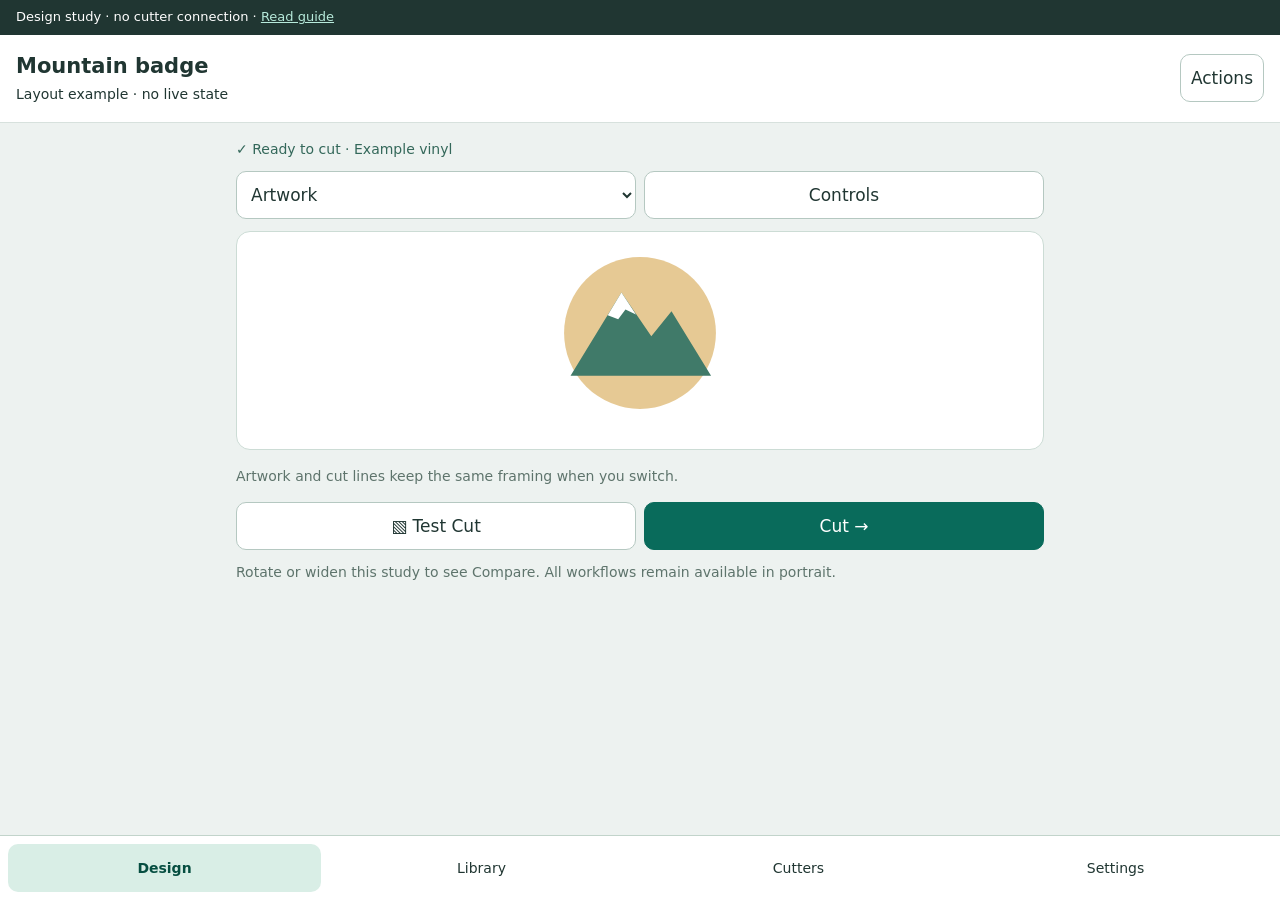
<file: docs/design-audit/m5-mobile-study.html>
<!doctype html>
<html lang="en">
<meta charset="utf-8">
<meta name="viewport" content="width=device-width, initial-scale=1">
<title>CutCraft · M5 mobile layout study</title>
<style>
*{box-sizing:border-box}body{margin:0;font:17px/1.45 system-ui,sans-serif;color:#203632;background:#edf2f0}button,select,input{font:inherit;min-height:48px;border:1px solid #b5c8c1;border-radius:10px;background:white;color:inherit;padding:10px;cursor:pointer}button:focus-visible,select:focus-visible,input:focus-visible{outline:3px solid #c57422;outline-offset:2px}button.primary{background:#096b5b;color:white;border-color:#096b5b}button.danger{background:#b52d35;color:white;min-height:64px}h1{font-size:21px;margin:0}h2{font-size:20px;margin:0 0 12px}p{margin:8px 0 16px}small{font-size:14px}.study{background:#203632;color:white;padding:8px 16px;font-size:13px}.study a{color:#b7eadb}header{display:flex;gap:12px;align-items:center;padding:16px;background:white;border-bottom:1px solid #d7e1dd}header .title{flex:1;min-width:0}main{max-width:840px;margin:auto;padding:16px 16px 108px}.row{display:flex;gap:8px;align-items:center;margin-bottom:12px}.row>*{min-width:0;flex:1}.status{font-size:14px;color:#34685a;margin-bottom:12px}.card,details{border:1px solid #ccdcd5;border-radius:14px;background:white;padding:16px;margin-bottom:12px}.canvas{background:#fff;border:1px solid #ccdcd5;border-radius:14px;display:flex;min-height:260px;align-items:center;justify-content:center;margin-bottom:16px}.pane{flex:1;min-width:0;text-align:center}.pane small{display:block;padding-top:10px}.pane svg{width:100%;max-height:310px}.canvas.compare .pane+.pane{border-left:1px solid #ccdcd5}.lines .art{fill:none;stroke:#13766a;stroke-width:2}.overlay .art{stroke:#d34b67;stroke-width:2}.mat{background:repeating-linear-gradient(0deg,transparent 0 24px,#d7e4dd 24px 25px),repeating-linear-gradient(90deg,#f1f6f2 0 24px,#d7e4dd 24px 25px)}.mat svg{width:60%}summary{cursor:pointer;min-height:32px;font-weight:650}label{display:block;margin:16px 0 4px}input{width:100%}input[type=checkbox]{width:24px;min-height:24px;vertical-align:middle;margin-right:8px}nav{position:fixed;bottom:0;left:0;right:0;background:white;border-top:1px solid #c2d4cb;display:flex;padding:8px 8px max(8px,env(safe-area-inset-bottom));gap:4px}nav button{flex:1;border:0;font-size:14px;padding:8px 4px}nav button[aria-current=page]{background:#d9eee6;color:#064e41;font-weight:700}.hint{color:#5e746c;font-size:14px}.cutbar{position:sticky;bottom:86px;background:white;padding:12px;border:1px solid #ccdcd5;border-radius:14px}.hidden{display:none!important}@media(min-width:700px){main{padding-bottom:110px}.canvas{min-height:170px}.pane svg{max-height:210px}}@media(prefers-reduced-motion:no-preference){button{transition:background .12s}}
@media(min-width:700px) and (max-height:500px){
.study{padding:2px 12px;font-size:11px}header{padding:4px 16px}header small{display:none}header h1{font-size:18px}main{padding-top:8px;padding-bottom:84px}.status{display:none}.row{margin-bottom:8px}.canvas{min-height:150px;margin-bottom:8px}.pane svg{max-height:150px}.pane small{padding:0;font-size:12px}main>.hint{display:none}nav{padding:4px 8px}header button{min-height:48px;padding:6px}
}
</style>
<div class="study">Design study · no cutter connection · <a href="../mobile-design.md">Read guide</a></div>
<header><button id="back" class="hidden" onclick="show('design')">← Back</button><div class="title"><h1 id="title">Mountain badge</h1><small id="subtitle">Example design · saved</small></div><button id="actions" onclick="show('actions')">Actions</button></header>
<main id="main"></main>
<nav aria-label="Main navigation"><button data-page="design" onclick="show('design')">Design</button><button data-page="library" onclick="show('library')">Library</button><button data-page="cutters" onclick="show('cutters')">Cutters</button><button data-page="settings" onclick="show('settings')">Settings</button></nav>
<script>
const main=document.querySelector('main');let view='Artwork';let current='design';
const art=`<svg viewBox="0 0 300 260" role="img" aria-label="Schematic mountain badge"><circle class="art" cx="150" cy="125" r="94" fill="#e6c994"/><path class="art" d="M64 178L127 75 164 129 189 98 238 178Z" fill="#407a69"/><path class="art" d="M110 103L127 75 145 102 132 96 123 108Z" fill="#fff"/></svg>`;
const groups=['Issues','Info','Artwork size','What to cut','Material','Mat','Media','Cut lines','Cutting aids','Estimate'];
function canvas(){const cls=view==='Cut lines'?'lines':view==='Overlay'?'overlay':view==='Cut Preview'?'mat':'';return `<div class="canvas ${cls} ${view==='Compare'?'compare':''}"><div class="pane">${view==='Compare'?'<small>Artwork</small>':''}${art}</div>${view==='Compare'?`<div class="pane lines"><small>Cut lines</small>${art}</div>`:''}</div>`}
function material(){return `<p class="hint">Illustrative fields only. These do not save a preset.</p><label>Preset<select style="width:100%"><option>Example vinyl</option></select></label>${[['Blade depth',2],['Force',12],['Speed',5],['Passes',1],['Overcut (mm)',0]].map(([name,n])=>`<label>${name}<input type="number" value="${n}" step="${name.startsWith('Overcut')?'0.1':'1'}"></label>`).join('')}<label><input type="checkbox">Mirrored</label><div class="row" style="margin-top:16px"><button onclick="note('Preset Save is illustrated here; no settings were saved.')">Save</button><button onclick="note('Save As opens a name form in the product.')">Save As…</button></div>`}
function note(s){document.getElementById('notice').textContent=s}
function show(p){current=p;document.getElementById('back').classList.toggle('hidden',['design','library','cutters','settings'].includes(p));document.getElementById('title').textContent=p==='design'?'Mountain badge':p==='cut'?'Cut review':p==='active'?'Cut in progress':p==='test'?'Test cut':p[0].toUpperCase()+p.slice(1);document.getElementById('subtitle').textContent='Layout example · no live state';document.querySelectorAll('nav button').forEach(b=>b.setAttribute('aria-current',b.dataset.page===p?'page':'false'));
let content='';
if(p==='design'){if(view==='Compare'&&innerWidth<700)view='Artwork';content=`<div class="status">✓ Ready to cut · Example vinyl</div><div class="row"><select aria-label="Preview view" onchange="view=this.value;show('design')">${['Artwork','Cut lines','Overlay','Cut Preview',...(innerWidth>=700?['Compare']:[])].map(v=>`<option ${v===view?'selected':''}>${v}</option>`).join('')}</select><button onclick="show('controls')">Controls</button></div>${canvas()}<p class="hint">${view==='Cut Preview'?'Stationary mat overview. Use Controls for precise placement.':'Artwork and cut lines keep the same framing when you switch.'}</p><div class="row"><button onclick="show('test')">▧ Test Cut</button><button class="primary" onclick="show('cut')">Cut →</button></div><p class="hint">Rotate or widen this study to see Compare. All workflows remain available in portrait.</p>`}
else if(p==='controls'){content=`<p>All ten panel groups, with room to edit. Back returns to the same preview.</p>${groups.map(g=>`<details ${g==='Material'?'open':''}><summary>${g}</summary>${g==='Material'?material():`<p class="hint">${g==='Issues'?'No blocking issues in this example.':g==='Media'?'Width, height and position fields belong here; dragging is optional.':g==='What to cut'?'Colour/layer rows keep their inclusion checkboxes.':'Full reference controls belong here. See the guide for the complete inventory.'}</p>`}</details>`).join('')}`}
else if(['cut','test'].includes(p)){content=`<div class="card"><h2>${p==='test'?'Test pattern':'Mountain badge'}</h2><p>Example vinyl · blade 2 · force 12 · speed 5 · 1 pass</p><p>1. Fit the selected tool.<br>2. Place material on the mat.<br>3. Load the mat in the cutter.</p><p class="hint">The real screen requires verified readiness and an explicit Start. This study has no Start command.</p></div><div class="row"><button onclick="show('design')">Exit</button><button class="primary" onclick="show('active')">Show active example</button></div>`}
else if(p==='active'){content=`<div class="card"><h2>Illustrative progress · 42%</h2><progress style="width:100%" value="42" max="100">42%</progress><p>No cutter is connected. These buttons only demonstrate placement.</p></div>${canvas()}<div class="cutbar"><div class="row"><button onclick="note('Example only: a real pause remains pending until acknowledged.')">Pause</button><button class="danger" onclick="show('cut')">Stop example</button></div></div>`}
else if(p==='actions'){content=`<div class="card"><h2>Project actions</h2>${['Open…','Save','Save As…','Download…','Update from Design…','Undo','Redo','History','Help / Troubleshooting'].map(a=>`<button style="display:block;width:100%;margin-top:8px;text-align:left" onclick="note('This study illustrates the ${a.replaceAll('…','')} route only.')">${a}</button>`).join('')}</div>`}
else{const cards=p==='library'?['Projects and folders','Search and sort','Recently deleted']:p==='cutters'?['Available cutters','Queue and loading','Connection status']:['Materials','Mats','Preferences and fonts','Accounts and backup','AI connection','Help'];content=`<p class="hint">Navigation and card sizing study. Full functionality is specified in the guide.</p>${cards.map(c=>`<div class="card"><h2>${c}</h2><p>${p==='settings'?'Open a focused page; return here without losing the design.':'Keep lists and actions readable at phone width.'}</p></div>`).join('')}`}
main.innerHTML=content+'<p id="notice" role="status"></p>';window.scrollTo(0,0)}
show('design');addEventListener('resize',()=>{if(current==='design')show('design')});
</script>
</html>
</file>
